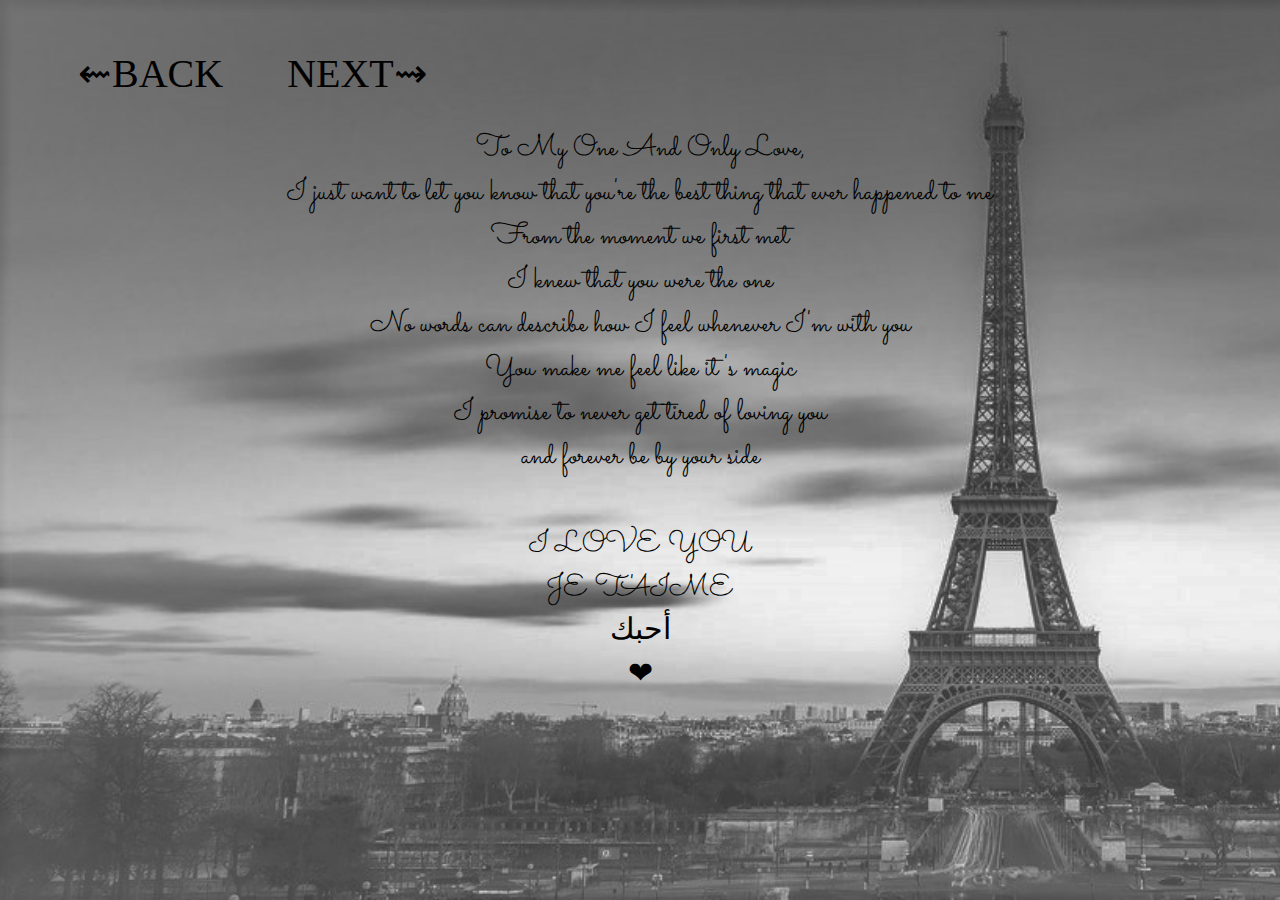
<file: babe1.html>
<html>
    <head>
    <title>LOVE LETTER </title>
        <link href="babe1.css" rel="stylesheet" type="text/css">
    </head>
  <body>
       
      <ul class="main-nav">
          <li><a href="index.html">⇜BACK</a></li> <li><a href="babe1a.html">NEXT⇝</a></li> 
          
          </ul>
   
     <div class="row" >
        <center><p>To My One And Only Love,<br>
I just want to let you know that you're the best thing that ever happened to me<br>
    From the moment we first met<br> I knew that you were
            the one <br>No words can describe how I feel whenever I'm with you<br> You make me feel like it's magic<br> I promise to never get tired of loving you <br>
            and forever be by your side <br><br>
            I  LOVE YOU <br>
            JE T'AIME
            <br>أحبك
            <br>❤
            
</center> 
    


        
      </div>
    </body>
    
</html>
</file>
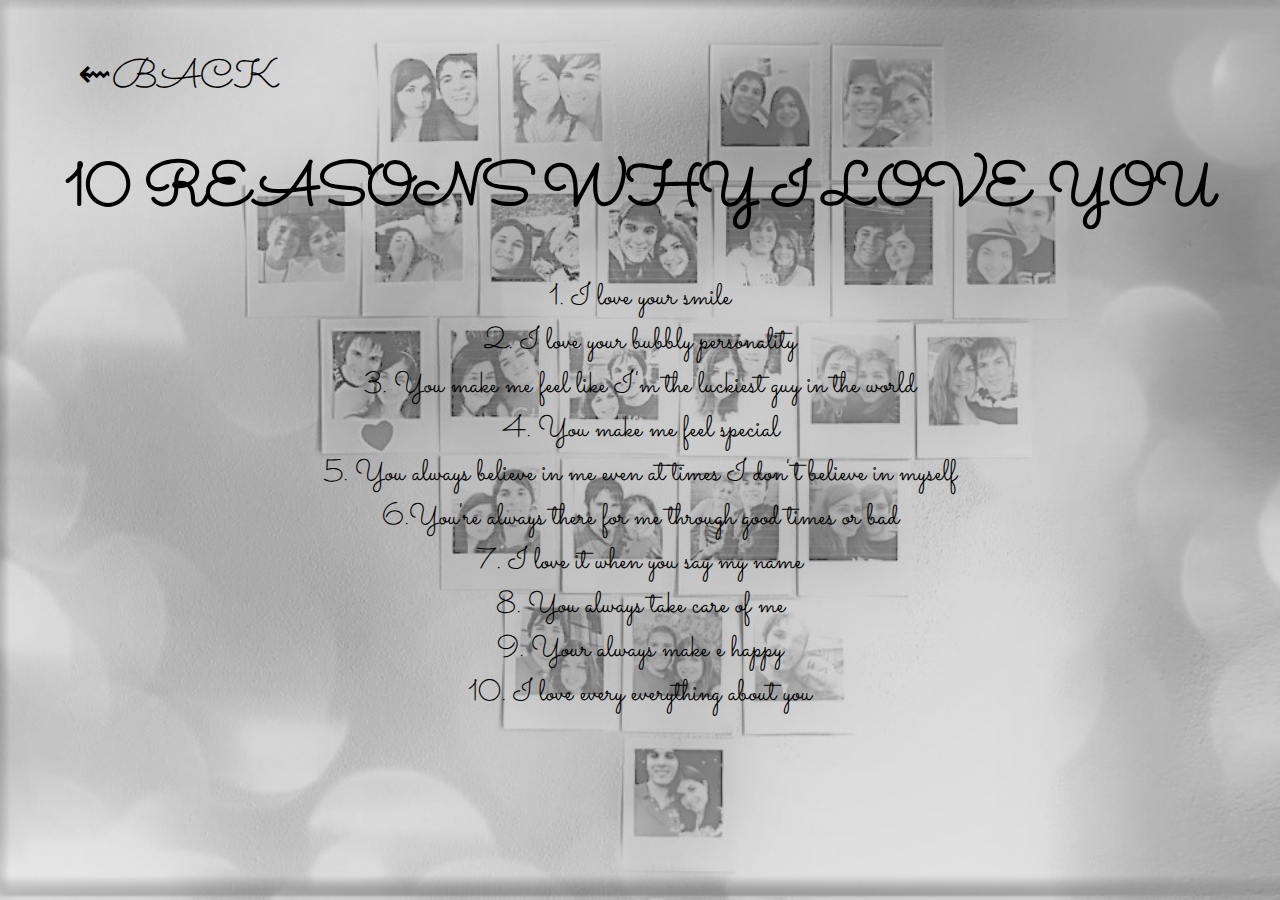
<file: babe1a.html>
<html>
    <head>
    <title>LOVE LETTER </title>
        <link href="babe1a.css" rel="stylesheet" type="text/css">
        <ul class="main-nav">
          <li><a href="babe1.html">⇜BACK</a></li>
          </ul>
    </head>
  <body>
    <h1><center>
      10 REASONS WHY I LOVE YOU</center></h1><center>
      1. I love your smile <br>
      2. I love your bubbly personality<br>
      3. You make me feel like I'm the luckiest guy in the world<br>
      4. You make me feel special<br>5. You always believe in me even at times I don't believe in myself<br> 6.You're always there for me through good times or bad<br> 7. I love it when you say my name<br> 8. You always take care of me<br> 9. Your always make e happy<br> 10. I love every everything about you<br>
      </center>
    </body>
</html>
</file>
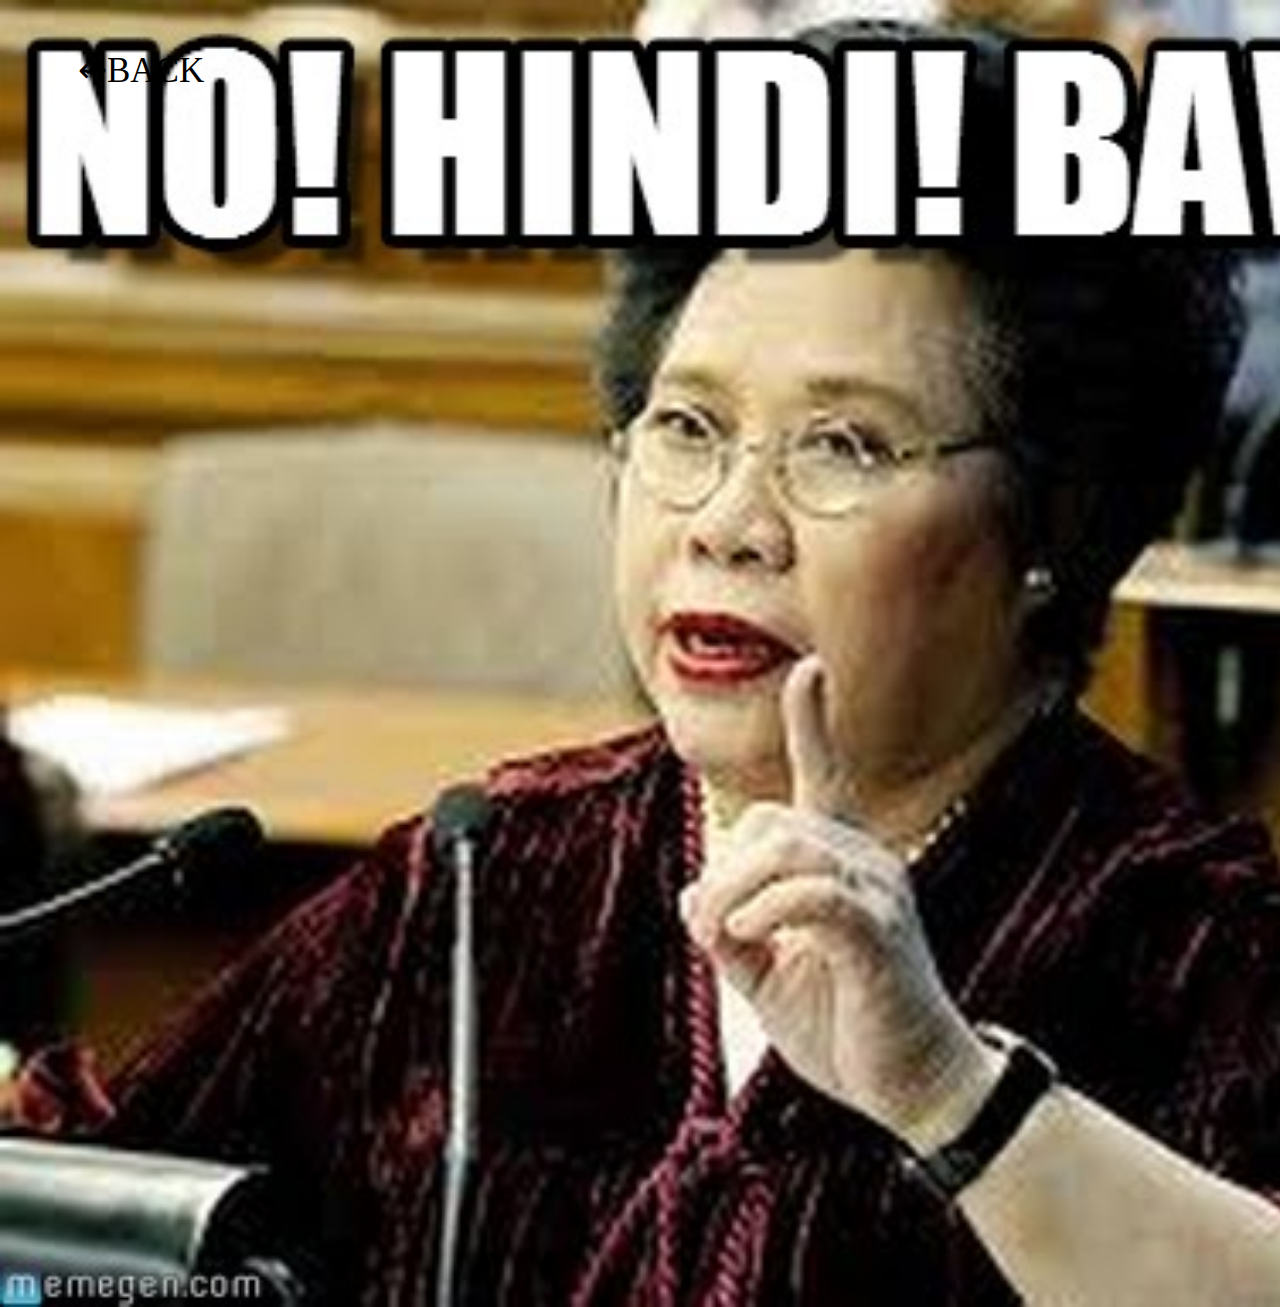
<file: babe2.html>
<html>
    <head>
    <title>LOVE LETTER </title>
        <link href="babe2.css" rel="stylesheet" type="text/css">
    </head>
<body>
         <div class="row">
      <ul class="main-nav">
          <li><a href="index.html">⇜BACK</a></li> 
          
          </ul>
          </div>
   <iframe src="https://giphy.com/embed/3oEjHL0JvSOnEEWlpK" width="400" height="200" frameBorder="0" class="giphy-embed" allowFullScreen></iframe><p><a href="https://giphy.com/gifs/justeat-3oEjHL0JvSOnEEWlpK"></a>
    
       
                   <iframe src="https://giphy.com/embed/d1E1msx7Yw5Ne1Fe" width="400" height="480" frameBorder="0" class="giphy-embed" allowFullScreen></iframe><p><a href="https://giphy.com/gifs/buschbeer-beer-d1E1msx7Yw5Ne1Fe"> </a></p>
    <iframe src="https://giphy.com/embed/l1J9COnlFRcnkIn8Q" width="251" height="480" frameBorder="0" class="giphy-embed" allowFullScreen></iframe><a href="https://giphy.com/gifs/UEFA-champions-league-uefa-l1J9COnlFRcnkIn8Q"></a>
       
    </body>
    
</html>
</file>
<file: babe1.css>
@import url('https://fonts.googleapis.com/css?family=Sacramento');
body
        {
            background-image: url(babe1a.jpg);
            background-size: cover;
            background-attachment: scroll;
            }
.main-nav
        {
            float: none;
            list-style: none;
            margin-top: 50px;
    }
    
.main-nav li 
{
    display: inline-block;
}

.main-nav li a
{
    font-size: 40;
    color: black;
    text-decoration: none;
    padding: 10px 30px;
}
.row
{font-size: 30;
font-family: 'Sacramento', cursive; }
</file>
<file: babe1a.css>
@import url('https://fonts.googleapis.com/css?family=Sacramento');

body
        {
            background-image: url(babe1.jpg);
            background-size: cover;
            background-attachment: scroll;
            
            }
.main-nav
        {
            float: none;
            list-style: none;
            margin-top: 50px;
    }
    
.main-nav li 
{
    display: inline-block;
}

.main-nav li a
{
    font-size: 40;
    color: black;
    text-decoration: none;
    padding: 10px 30px;
}


body
{font-size: 30;
font-family: 'Sacramento', cursive; }
</file>
<file: babe2.css>
body
        {
            background-image: url(babe2.jpg);
            background-size: cover;
}
        {
            float: inherit;
            list-style: none;
            margin-top: 50px;
    }
    
.main-nav
        {
            float: none;
            list-style: none;
            margin-top: 50px;
    }
    
.main-nav li 
{
    display: inline-block;
}

.main-nav li a
{
    font-size: 35;
    color: black;
    text-decoration: none;
    padding: 10px 30px;
}
</file>
